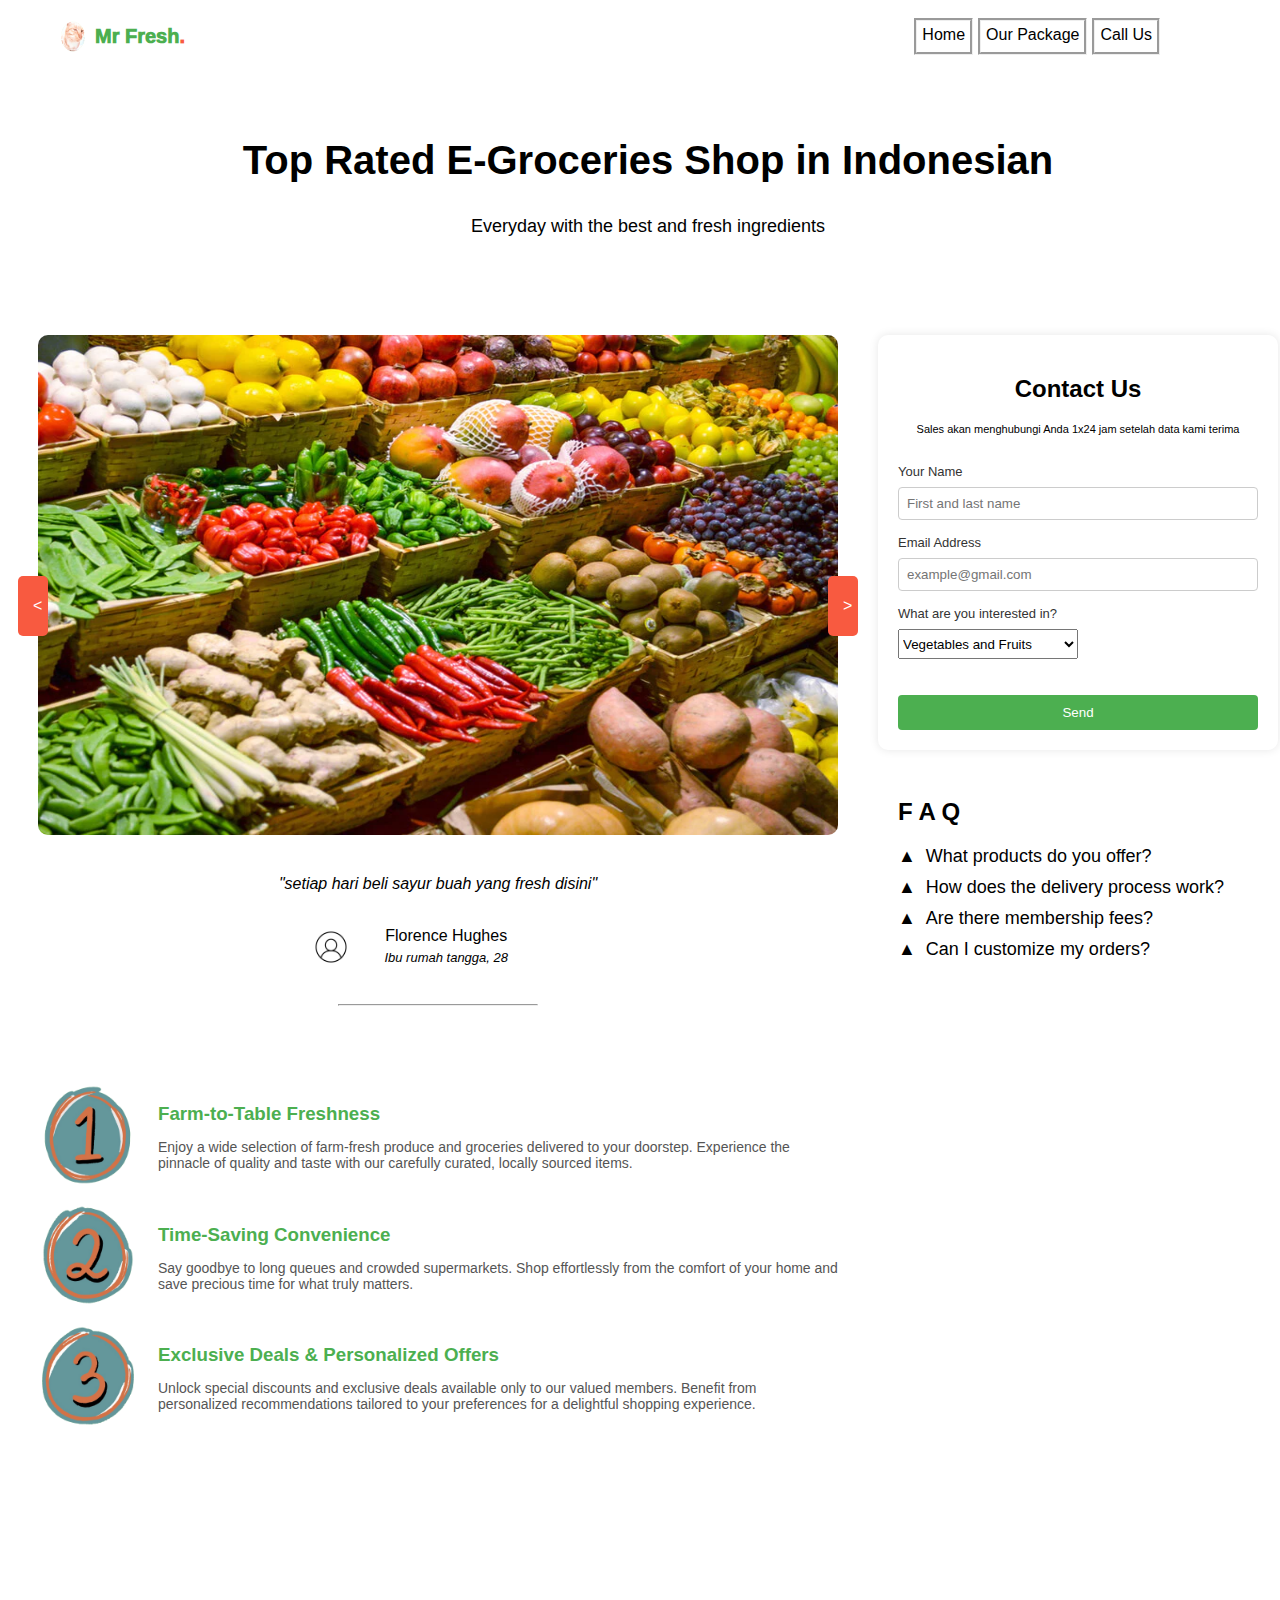
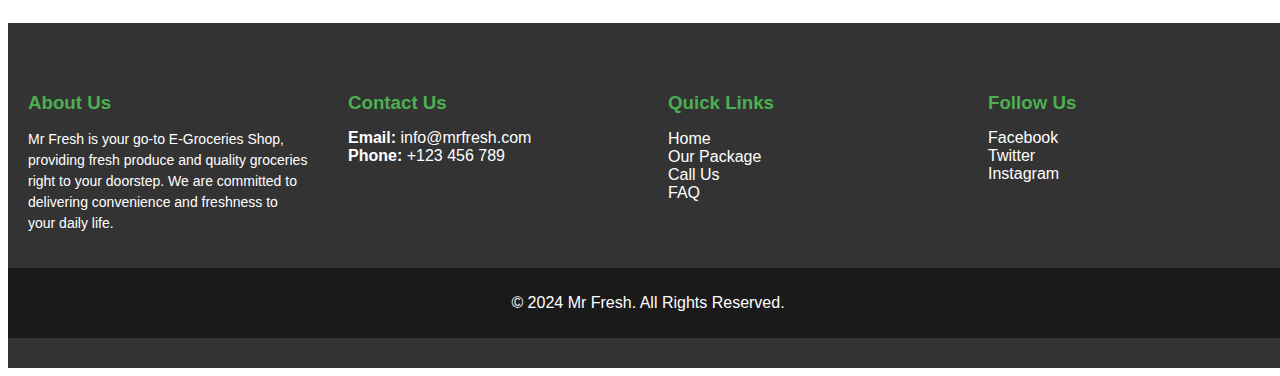
<file: index.html>
<!DOCTYPE html>
<html lang="en">
    <head>
        <title>Mr Fresh</title>
        <meta charset="utf-8">
        <meta name="viewport" content="width=device-width, initial-scale=1">
        <link rel="stylesheet" href="CSS/style.css">
        <script src="JS/script.js"></script>
        <link rel="icon" href="Assets/freshy.png" type="freshy">

    </head>
    <body class="loaded">

        <div class="popup" id="popup">
            <div class="overlay" id="overlay"></div>
            <div id="popup-content">
                <h3>Invalid Email</h3>
                <p>Please enter a valid email address from allowed domains.</p>
                <p class="ok" onclick="closePopup()">OK</p>
                <span class="close" onclick="closePopup()">&times;</span>
            </div>
        </div>

        <div id="successMessage" style="display: none;">
            Data successfully submitted! We will give validation by your email, so stay tune!
        </div>

        <nav class="row logo">
            <img src="Assets/freshy.png" alt="" width="30px" class="mrfresh">
            <div class="side mrfresh" style="padding: 7px;"><a href="#" style="font-size: 20px; color: #4caf50; font-weight: 1000;">Mr Fresh<span style="color: #f85a40;">.</span></a></div>
            <div class="menu">
                <div><a href="#">Home</a></div>
                <div><a href="#package-section">Our Package</a></div>
                <div><a href="#footer">Call Us</a></div>
            </div>
        </nav>

        <div class="header">
            <h2>Top Rated E-Groceries Shop in Indonesian</h2>
            <p>Everyday with the best and fresh ingredients</p>
        </div>

        <div class="row">
            <div class="column middle">
                    <div id="testimonialSlideshow" class="testimonial-slideshow">
                        <div class="testimonial-slide">
                            <div class="gallery">
                                <img src="Assets/sayur.jpg" alt="sayur" class="gallery-mobile">
                            </div>
                            <div class="comment-container">
                                <div>
                                    <p class="comment">"setiap hari beli sayur buah yang fresh disini"</p> <br>
                                    <div class="user row user-mobile">
                                        <div class="side"><img src="Assets/user.jpeg" alt="profile" class="user-profile"></div>
                                        <div class="user-details">
                                            <a href="#">Florence Hughes</a>
                                            <p>Ibu rumah tangga, 28</p>
                                        </div>
                                    </div>
                                    <br> <hr style="width: 200px;">
                                </div>
                            </div>
                        </div>
                        <div class="testimonial-slide">
                            <div class="gallery">
                                <img src="Assets/sembako.jpg" alt="sayur" class="gallery-mobile">
                            </div>
                            <div class="comment-container">
                                <div>
                                    <p class="comment">"sesuai dompet anak kos"</p> <br>
                                    <div class="user row user-mobile">
                                        <div class="side"><img src="Assets/user.jpeg" alt="profile" class="user-profile" style="margin-left: 120px;"></div>
                                        <div class="user-details">
                                            <a href="#">Edyno Petra</a>
                                            <p>Mahasiswa, 21</p>
                                        </div>
                                    </div>
                                    <br> <hr style="width: 200px;">
                                </div>
                            </div>
                        </div>
                        <div class="testimonial-slide">
                            <div class="gallery">
                                <img src="Assets/daging.jpeg" alt="sayur" class="gallery-mobile">
                            </div>
                            <div class="comment-container">
                                <div>
                                    <p class="comment">"langganan dah"</p> <br>
                                    <div class="user row user-mobile">
                                        <div class="side"><img src="Assets/user.jpeg" alt="profile" class="user-profile"></div>
                                        <div class="user-details">
                                            <a href="#">Citra Brownkyln</a>
                                            <p>Freelancer, 24</p>
                                        </div>
                                    </div>
                                    <br> <hr style="width: 200px;">
                                </div>
                            </div>
                        </div>
                        <div class="testimonial-slide">
                            <div class="gallery">
                                <img src="Assets/snack.jpg" alt="sayur" class="gallery-mobile">
                            </div>
                            <div class="comment-container">
                                <div>
                                    <p class="comment">"pilihan snacks banyakkk jd sering repurchase deh"</p> <br>
                                    <div class="user row user-mobile">
                                        <div class="side"><img src="Assets/user.jpeg" alt="profile" class="user-profile"></div>
                                        <div class="user-details">
                                            <a href="#">Jeanette Sahandoko</a>
                                            <p>Siswa, 17</p>
                                        </div>
                                    </div>
                                    <br> <hr style="width: 200px;">
                                </div>
                            </div>
                        </div>
                        <button id="prevButton">&lt;</button>
                        <button id="nextButton">&gt;</button>
                    </div>

                <div id="package-section" class="package-section">
                    <h2>Discover the Freshness and Convenience</h2>
    
                    <div class="feature">
                        <img src="Assets/one.png" alt="Fresh Produce Image">
                        <div class="feature-details">
                            <h3>Farm-to-Table Freshness</h3>
                            <p>Enjoy a wide selection of farm-fresh produce and groceries delivered to your doorstep. Experience the pinnacle of quality and taste with our carefully curated, locally sourced items.</p>
                        </div>
                    </div>

                    <div class="feature">
                        <img src="Assets/two.png" alt="Convenience Image">
                        <div class="feature-details">
                            <h3>Time-Saving Convenience</h3>
                            <p>Say goodbye to long queues and crowded supermarkets. Shop effortlessly from the comfort of your home and save precious time for what truly matters.</p>
                        </div>
                    </div>

                    <div class="feature">
                        <img src="Assets/three.png" alt="Exclusive Deals Image">
                        <div class="feature-details">
                            <h3>Exclusive Deals & Personalized Offers</h3>
                            <p>Unlock special discounts and exclusive deals available only to our valued members. Benefit from personalized recommendations tailored to your preferences for a delightful shopping experience.</p>
                        </div>
                    </div>
                </div>
            </div>

            <div class="column side">
                <form onsubmit="return validateForm()">
                    <div style="text-align: center;">
                        <h2>Contact Us</h2>
                        <p style="font-size: 11px;">Sales akan menghubungi Anda 1x24 jam setelah data kami terima</p>
                    </div> <br>
            
                    <label for="name">Your Name</label>
                    <input type="text" id="name" name="name" placeholder="First and last name" required>
            
                    <label for="email">Email Address</label>
                    <input type="email" id="email" name="email" placeholder="example@gmail.com" required>
            
                    <label for="message">What are you interested in?</label>
                    <select class="select-opt">
                        <option value="option1">Vegetables and Fruits</option>
                        <option value="option2">Snacks and Foodstuffs</option>
                        <option value="option3">Other Groceries</option>
                    </select><br>
            
                    <br><br><button type="submit">Send</button>

                </form>

                <br><div id="faq" class="faq">
                    <h2>F A Q</h2>
                    <ul>
                        <li class="faq-item">What products do you offer?<div class="answer">We provide a diverse range of products, including fresh produce, groceries, meats, and snacks. Our offerings are carefully curated to meet your daily needs.</div></li>
                        <li class="faq-item">How does the delivery process work?<div class="answer">Once you place an order, our efficient delivery team ensures timely delivery to your doorstep. You'll receive real-time updates and have the flexibility to choose a convenient delivery slot.</div></li>
                        <li class="faq-item">Are there membership fees?<div class="answer">No, there are no membership fees. Joining our E-Groceries Shop is absolutely free, and you can start enjoying the benefits right away.</div></li>
                        <li class="faq-item">Can I customize my orders?<div class="answer">Certainly! You have the flexibility to customize your orders based on your preferences. Easily add or remove items, and tailor your shopping experience to suit your needs.</div></li>
                    </ul>
                </div>
            </div>
        </div>

        <br>

        <footer id="footer" class="footer">
            <div class="footer-content">
                <div class="footer-section about">
                    <h3>About Us</h3>
                    <p>Mr Fresh is your go-to E-Groceries Shop, providing fresh produce and quality groceries right to your doorstep. We are committed to delivering convenience and freshness to your daily life.</p>
                </div>
        
                <div class="footer-section contact">
                    <h3>Contact Us</h3>
                    <span><strong>Email:</strong> <a href="#footer">info@mrfresh.com</a></span><br>
                    <span><strong>Phone:</strong> <a href="#footer">+123 456 789</a></span>
                </div>
        
                <div class="footer-section links">
                    <h3>Quick Links</h3>
                    <ul>
                        <li><a href="#">Home</a></li>
                        <li><a href="#package-section">Our Package</a></li>
                        <li><a href="#footer">Call Us</a></li>
                        <li><a href="#faq">FAQ</a></li>
                    </ul>
                </div>
        
                <div class="footer-section social">
                    <h3>Follow Us</h3>
                    <a href="#" target="_blank">Facebook</a><br>
                    <a href="#" target="_blank">Twitter</a><br>
                    <a href="#" target="_blank">Instagram</a>
                </div>
            </div>
        
            <div class="footer-bottom">
                <p>&copy; 2024 Mr Fresh. All Rights Reserved.</p>
            </div>
        </footer>        

    </body>
</html>
</file>
<file: CSS/style.css>
/*-----STYLE FOR WEBSITE MOBILE-----*/
@media (max-width: 600px) {
  .row {
    -webkit-flex-direction: column;
    flex-direction: column;
  }
  
  body{
    width: 100%;
    height: auto;
    margin-right: -90%;
  }

  button{
    width: auto;
  }

  .comment{
    margin-top: 0px;
    font-size: 20px;
  }

  .logo{
    text-align: center;
    align-items: center;
  }

  .user-mobile{
    margin-right: 250px;
  }

  .user-details{
    margin-left: 300px;
  }

  .testimonial-slide{
    width: auto;
  }

  .gallery-mobile{
    max-width: 450px;
    max-height: 300px;
  }

  footer{
    width: 100%;
    height: auto;
  }

  .header h2{
    font-size: 50px;
  }

  .header p{
    font-size: 50px;
    margin-bottom: -50px;
  }
  
  nav img{
    width: 10%;
  }

  nav .side{
    font-size: 20px;
    text-align: center;
  }

  nav .menu{
    margin-top: 10px;
    margin-bottom: -30px;
    font-size: 20px;
  }
  #prevButton,
    #nextButton {
        display: none;
    }

  #package-section{
    margin-top: -70px;
  }

  #popup{
    left: 30%;
    top: 40%;
  }
}

/*-----STYLE FOR WEBSITE DESKTOP-----*/ 
* {
  box-sizing: border-box;
}
  
body {
  font-family: 'Poppins', sans-serif;
  width: 100%;
  top: 0;
  right: 0;
  left: 0;
}

a{
  text-decoration: none;
  color: black;
}

nav{
  padding: 10px;
  padding-left: 50px;
  padding-right: 10%;
}

nav .side{
  -webkit-flex: 1;
  -ms-flex: 1;
  flex: 1;
}

.mrfresh {
  transition: transform 0.3s ease;
}

.mrfresh:hover {
  transform: translateY(-10px);
}

.menu{
  display: flex;
}

.menu > div{
  margin-left: 5px;
  border-style:groove;
  padding: 5px;
}

.menu > div :hover{
  color: #f85a40;
}
  
.header {
  padding: 30px;
  text-align: center;
  font-size: 20px;
  margin-top: 30px;
}

.header p{
  font-size: large;
}
.header h2{
  font-size: 40px;
}
  
.row {
  display: -webkit-flex;
  display: flex;
}
  
.column {
  padding: 10px;
  height: 1200px;
}
  
.column.side {
  -webkit-flex: 1;
  -ms-flex: 1;
  flex: 1;
}
  
.column.middle {
  -webkit-flex: 2;
  -ms-flex: 2;
  flex: 2;
  display: flex; 
  flex-direction: column; 
  align-items: center; 
  text-align: center;
}

.footer {
  margin-top: 100px;
  background-color: #333;
  color: #fff;
  padding: 30px 0;
  width: 100%;
}

.footer-content {
  display: flex;
  justify-content: space-around;
  flex-wrap: wrap;
}

.footer-section {
  flex: 1;
  padding: 20px;
}

.footer-section h3 {
  color: #4caf50;
  margin-bottom: 15px;
}

.footer-section p {
  font-size: 14px;
  line-height: 1.5;
}

.footer-section ul {
  list-style: none;
  padding: 0;
}

.footer-section a {
  color: #fff;
  text-decoration: none;
}

.footer-section a:hover {
  color: coral;
}

.footer-section img {
  width: 30px;
  margin-right: 10px;
}

.footer-bottom {
  background-color: #1a1a1a;
  text-align: center;
  padding: 10px 0;
}

form {
  padding: 20px;
  border-radius: 10px;
  box-shadow: 0 0 10px rgba(0, 0, 0, 0.1);
  width: 100%;
  height: auto;
  margin-top: 20px;
  margin-bottom: 10px;
  transition: opacity 0.5s ease-in-out, transform 0.5s ease-in-out;
  opacity: 0;
  transform: translateY(-20px);
}

form h2 {
  transition: transform 0.3s ease;
}

form h2:hover {
  transform: translateY(-5px);
  cursor: default;
}

form input[type="text"]:hover,
form input[type="email"]:hover,
form select:hover {
    border-color: #4CAF50;
}

label {
  display: block;
  margin-bottom: 8px;
  color: #333;
  font-size: small;
}

input {
  width: 100%;
  padding: 8px;
  margin-bottom: 15px;
  border: 1px solid #ccc;
  border-radius: 4px;
  box-sizing: border-box;
}

button {
  background-color: #4caf50;
  color: #fff;
  padding: 10px 15px;
  border: none;
  border-radius: 4px;
  cursor: pointer;
  width: 100%;
}

button:hover {
  background-color: #45a049;
  transform: scale(1.05);
}

.gallery{
  border-radius: 20px;
  padding: 20px;
}

.gallery img{
  width: 800px;
  height: 500px;
  border-radius: 10px;
  transition: 0.3s;
  box-shadow: 0.3s;
}

.gallery img:hover{
  box-shadow: 0 4px 8px 0 rgba(0, 0, 0, 0.2), 0 6px 20px 0 rgba(0, 0, 0, 0.19);

}

.comment-container {
  margin-bottom: 10px;
}

.comment{
  font-style: italic;
  font-size: auto;
  text-align: center;
}

.user{
  padding: 0px;
  width: 450px;
  margin-left: 160px;
}

.user-details{
  margin-right: 120px;
  margin-left: auto;
}

.user-details a{
  cursor: default;
}

.user-details p{
  margin-top: 5px; 
  font-style: italic; 
  font-size: small;
}

.user .side{
  -webkit-flex: 1;
  -ms-flex: 1;
  flex: 1;
}

.user-profile{
  width: 40px; 
  margin-left: 100px;
}

.select-opt{
  width: 50%; height: 30px;
}

.faq{
  margin-left: 20px;
}

.faq ul {
  list-style: none;
  padding: 0;
  margin: 0;
}

.faq li {
  margin-bottom: 10px;
  cursor: pointer;
  position: relative;
  font-size: large;
}

.faq li::before {
  content: '\25B2';
  display: inline-block;
  margin-right: 10px;
  transition: transform 0.3s ease-in-out;
  transform-origin: center;
}

.faq li.open::before {
  transform: rotate(180deg);
}

.answer {
  display: none;
  margin-top: 10px;
  padding: 10px;
  border-top: 1px solid #ddd;
  color: #333;
}

.faq li.open .answer {
  display: block;
  cursor: default;
  font-weight: normal;
}

.faq li.open{
  font-weight: bold;
}

.package-section {
  text-align: left;
}

.package-section h2 {
  margin-bottom: 0px;
  color: #333;
  text-align: center;
  opacity: 0;
  transform: translateY(20px);
  transition: opacity 0.5s ease-in-out, transform 0.5s ease-in-out;
}

.feature {
  display: flex;
  align-items: center;
  justify-content: center;
  margin-bottom: -20px;
  padding: 20px;
  transition: opacity 0.5s ease-in-out, transform 0.5s ease-in-out;
}

.feature img {
  width: 100px;
  border-radius: 10px;
  margin-right: 20px;
}

.feature-details {
  max-width: 700px;
}

.feature-details h3 {
  color: #4caf50;
  margin-bottom: 10px;
}

.feature-details p {
  color: #555;
  font-size: 14px;
}

.popup {
  display: none;
  position: fixed;
  top: 40%;
  left: 40%;
  transform: translate(-50%, -50%);
  background-color: #fff;
  padding: 20px;
  border-radius: 10px;
  box-shadow: 0 0 10px rgba(0, 0, 0, 0.2);
  z-index: 9999;
  max-width: 300px;
  width: 100%;
  text-align: center;
}

.popup h3 {
  color: red;
  margin-bottom: 15px;
}

.popup p {
  font-size: 14px;
  margin-bottom: 15px;
}

.popup button {
  background-color: #ff3366;
  color: #fff;
  padding: 8px 15px;
  border: none;
  border-radius: 5px;
  cursor: pointer;
}

.overlay {
  display: none;
  position: fixed;
  top: 0;
  left: 0;
  width: 100%;
  height: 100%;
  background: rgba(0, 0, 0, 0.6);
  z-index: 999;
}

.close {
  position: absolute;
  top: 10px;
  right: 10px;
  font-size: 20px;
  cursor: pointer;
}

.ok {
  display: inline-block;
  padding: 10px 20px;
  background-color: #f85a40;
  color: #fff;
  border-radius: 5px;
  cursor: pointer;
  margin-top: 15px;
  transition: background-color 0.3s ease;
}

.ok:hover {
  background-color: #4caf50;
}

.header, .logo, .menu {
  transition: opacity 0.5s ease-in-out, transform 0.5s ease-in-out;
}

.header, .logo, .menu {
  opacity: 0;
  transform: translateY(-20px);
}

.testimonial-slide {
  transition: opacity 0.5s ease-in-out, transform 0.5s ease-in-out;
  opacity: 0;
  transform: translateY(-20px);
}

.testimonial-slideshow {
  opacity: 0;
  transform: translateY(20px);
  transition: opacity 0.5s ease-in-out, transform 0.5s ease-in-out;
}

#testimonialSlideshow {
  display: flex;
  align-items: center;
  position: relative;
}

.testimonial-slide img {
  transition: transform 0.5s ease-in-out;
}

#prevButton {
  background-color: #f85a40;
  color: white;
  border: none; 
  padding: 10px 15px; 
  font-size: 16px;
  cursor: pointer;
  border-radius: 5px;
  position: absolute;
  left: 0px;
  z-index: 1;
  width: 10px;
  margin-bottom: 120px;
  height: 60px;
}

#prevButton:hover {
  background-color: #b2402f;
  left: -2px;
}

#nextButton {
  background-color: #f85a40;
  color: white; 
  border: none;
  padding: 10px 15px;
  font-size: 16px;
  cursor: pointer;
  border-radius: 5px;
  position: absolute;
  right: 0px;
  z-index: 1;
  width: 10px;
  margin-bottom: 120px;
  height: 60px;
}

#nextButton:hover {
  background-color: #b2402f;
  right: -2px;
}
</file>
